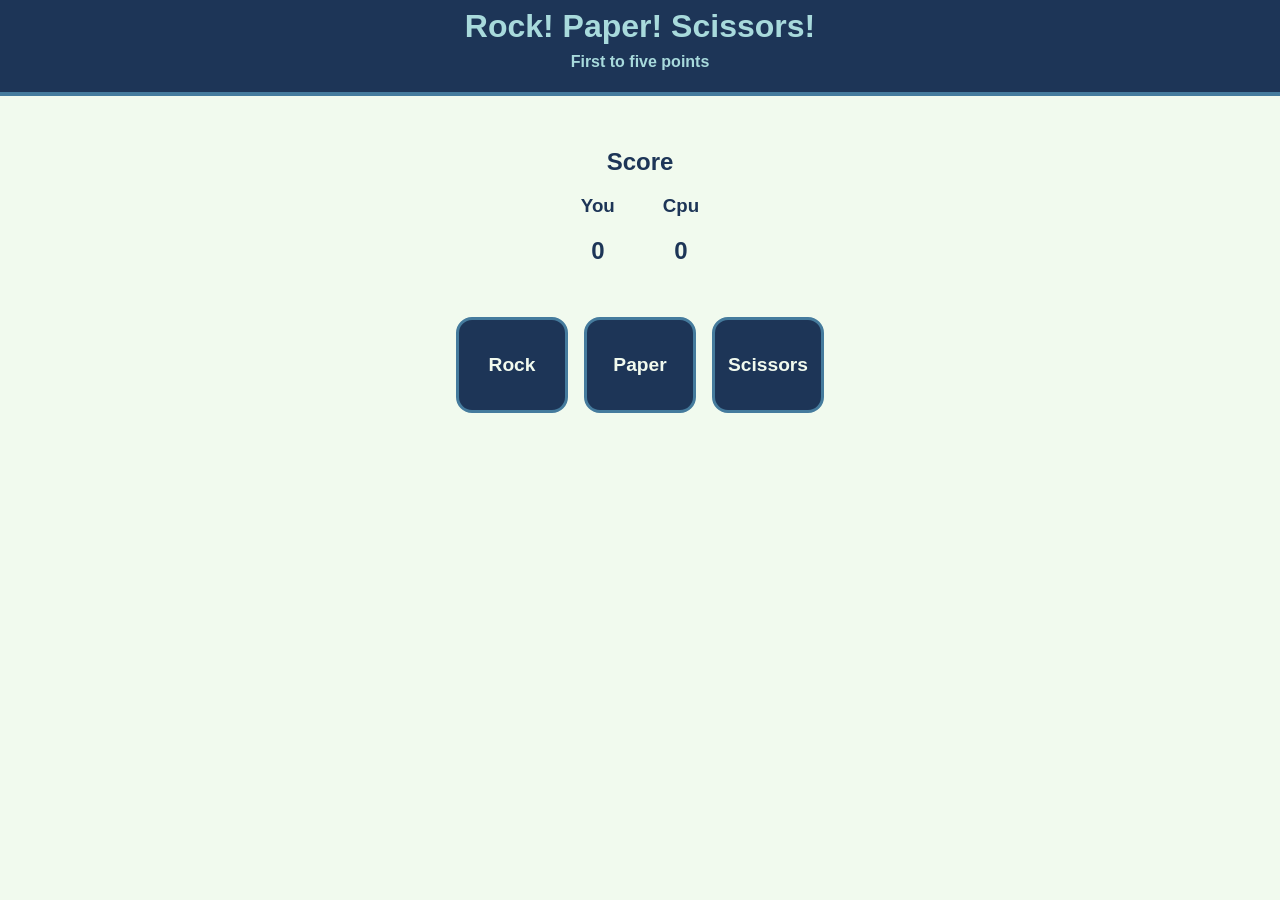
<file: index.html>
<!DOCTYPE html>
<html lang="en">
<head>
    <meta charset="UTF-8">
    <meta http-equiv="X-UA-Compatible" content="IE=edge">
    <meta name="viewport" content="width=device-width, initial-scale=1.0">
    <link rel="stylesheet" href="style.css"/>
    <script src="rps.js" defer></script>
    <title>Rock! Paper! Scissors!</title>
</head>
<body>
    <div id="header">
        <h1>Rock! Paper! Scissors!</h1>
        <h4>First to five points</h3>
    </div>
    <div id="total-scores">
        <h2 id="score-title">Score</h2>
        <div id="score-display">
            <div id="player-score" class="score">
                <h3>You</h3>
                <h2 class="score-value">0</h2>
            </div>
            <div id="computer-score" class="score">
                <h3>Cpu</h3>
                <h2 class="score-value">0</h2>
            </div>
        </div>
    </div>
    <div id="game-result">
        <h1></h1>
        <button id="reload">
            Play Again
        </button>
    </div>
    <div id="selection">
        <button id="Rock" class="choice">Rock</button>
        <button id="Paper" class="choice">Paper</button>
        <button id="Scissors" class="choice">Scissors</button>
    </div>
    <div id="round-result">
    </div>
</body>
</html>
</file>
<file: style.css>
body {
    display: flex;
    flex-direction: column;
    text-align: center;
    background-color: #f1faee;
    margin: 0;  
    font-family: Verdana, Tahoma, sans-serif;  
}

#header {
    display: flex;
    flex-direction: column;
    align-items: center;
    background-color: #1d3557;
    border-bottom: 0.3rem solid #457b9d;
}

#header h1 {
    margin: 0.5rem 0;
    color: #a8dadc;
}
#header h4 {
    margin-top: 0;
    color: #a8dadc; 
}

#total-scores {
    color: #1d3557;
    display: flex;
    flex-direction: column;
    align-items: center;
    margin: 2rem ;
}

#score-title{
    margin-bottom: 0;
}

#score-display {
    display: flex;
    gap: 3rem;
}

.score {
    flex: auto;
}

#game-result {
    display: none;
    color: #1d3557;
}

#game-result h1{
    margin-top: 0;
}

#reload {
    border-radius: 1rem;
    padding: 1rem 2rem;
    font-weight: bold;
    font-size: 1rem;
    color: #f1faee; 
    background-color: #1d3557;
    border: 0.2rem solid #457b9d;
}

#selection {
    display: flex;
    gap: 1rem;
    justify-content: center;
    flex-wrap: wrap;
}

.choice {
    width: 7rem;
    height: 6rem;
    flex-shrink: 0;
    font-weight: bold;
    font-size: 1.2rem;
    border-radius: 1rem;
    color: #f1faee; 
    background-color: #1d3557;
    border: 0.2rem solid #457b9d;
}

.choice:hover,
#reload:hover {
    color: #1d3557;
    background-color: #f1faee;
}

.choice:active,
#reload:active {
    background-color: #344864;
}

#round-result {
    margin-top: 2rem;
    color: #1d3557;
}
</file>
